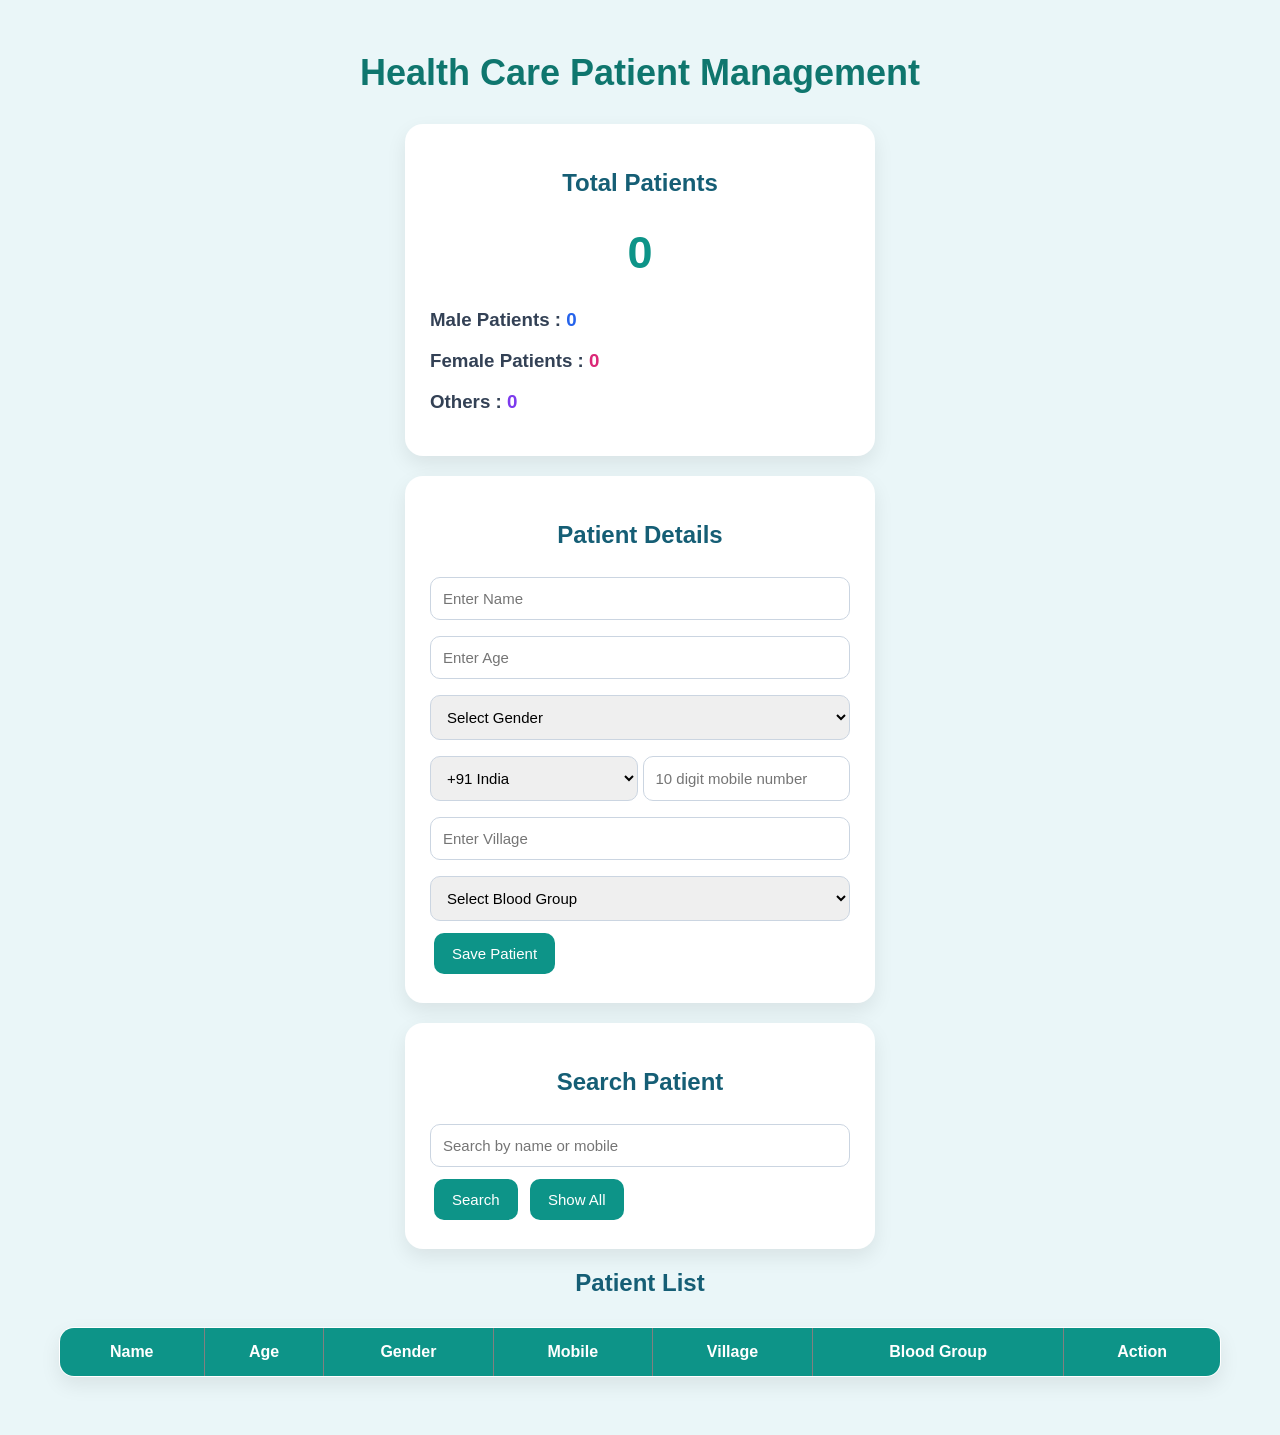
<file: frontend/index.html>
<!DOCTYPE html>
<html>

<head>

<title>Health Care - Patient Management</title>

<link rel="stylesheet" href="style.css">

</head>


<body>


<h1>Health Care Patient Management</h1>




<!-- Dashboard -->

<div class="container">

    <h2>Total Patients</h2>

    <h1 id="count">0</h1>


    <h3>Male Patients : <span id="maleCount">0</span></h3>

    <h3>Female Patients : <span id="femaleCount">0</span></h3>

    <h3>Others : <span id="othersCount">0</span></h3>


</div>






<!-- Add / Update Patient -->


<div class="container">


<h2>Patient Details</h2>



<input type="text" id="name" placeholder="Enter Name">



<input type="number" id="age" placeholder="Enter Age">





<!-- Gender Selection -->

<select id="gender">

<option value="">Select Gender</option>

<option value="Male">Male</option>

<option value="Female">Female</option>

<option value="Others">Others</option>

</select>





<!-- Country Code + Mobile -->


<div style="display:flex; gap:5px;">


<select id="countryCode">

<option value="+91">+91 India</option>

<option value="+1">+1 USA</option>

<option value="+44">+44 UK</option>

<option value="+65">+65 Singapore</option>

</select>



<input type="number" id="mobile" placeholder="10 digit mobile number">


</div>






<input type="text" id="village" placeholder="Enter Village">






<!-- Blood Group -->

<select id="bloodGroup">


<option value="">Select Blood Group</option>

<option value="A+">A+</option>

<option value="A-">A-</option>

<option value="B+">B+</option>

<option value="B-">B-</option>

<option value="AB+">AB+</option>

<option value="AB-">AB-</option>

<option value="O+">O+</option>

<option value="O-">O-</option>


</select>






<button id="saveBtn" onclick="savePatient()">

Save Patient

</button>



</div>







<!-- Search Patient -->


<div class="container">


<h2>Search Patient</h2>


<input type="text" id="searchInput" placeholder="Search by name or mobile">



<button onclick="searchPatient()">

Search

</button>



<button onclick="loadPatients()">

Show All

</button>


</div>







<h2>Patient List</h2>





<table border="1">


<thead>


<tr>

<th>Name</th>

<th>Age</th>

<th>Gender</th>

<th>Mobile</th>

<th>Village</th>

<th>Blood Group</th>

<th>Action</th>


</tr>


</thead>





<tbody id="patientTable">


</tbody>



</table>







<script src="script.js"></script>



</body>


</html>
</file>
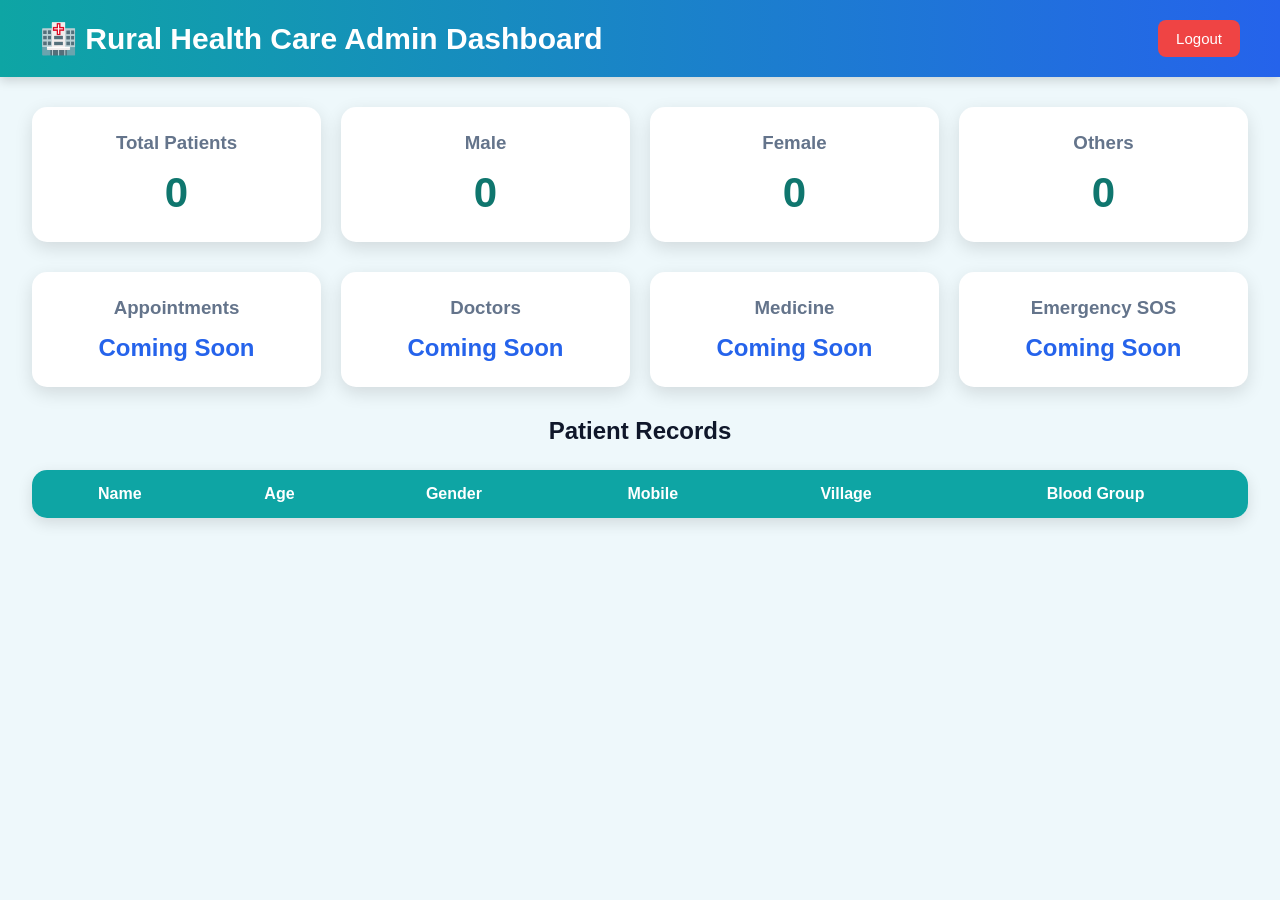
<file: frontend/admin.html>
<!DOCTYPE html>
<html lang="en">

<head>

    <meta charset="UTF-8">
    <meta name="viewport" content="width=device-width, initial-scale=1.0">

    <title>Admin Dashboard</title>

    <link rel="stylesheet" href="admin.css">

</head>

<body>

<header>

    <h1>🏥 Rural Health Care Admin Dashboard</h1>

    <button onclick="logout()">Logout</button>

</header>


<div class="dashboard">

    <div class="card">
        <h3>Total Patients</h3>
        <h1 id="totalPatients">0</h1>
    </div>

    <div class="card">
        <h3>Male</h3>
        <h1 id="maleCount">0</h1>
    </div>

    <div class="card">
        <h3>Female</h3>
        <h1 id="femaleCount">0</h1>
    </div>

    <div class="card">
        <h3>Others</h3>
        <h1 id="otherCount">0</h1>
    </div>

</div>


<div class="dashboard">

    <div class="card">

        <h3>Appointments</h3>

        <h2>Coming Soon</h2>

    </div>

    <div class="card">

        <h3>Doctors</h3>

        <h2>Coming Soon</h2>

    </div>

    <div class="card">

        <h3>Medicine</h3>

        <h2>Coming Soon</h2>

    </div>

    <div class="card">

        <h3>Emergency SOS</h3>

        <h2>Coming Soon</h2>

    </div>

</div>



<h2 class="title">Patient Records</h2>

<table>

<thead>

<tr>

<th>Name</th>

<th>Age</th>

<th>Gender</th>

<th>Mobile</th>

<th>Village</th>

<th>Blood Group</th>

</tr>

</thead>

<tbody id="patientTable">

</tbody>

</table>


<script src="adminScript.js"></script>

</body>

</html>
</file>
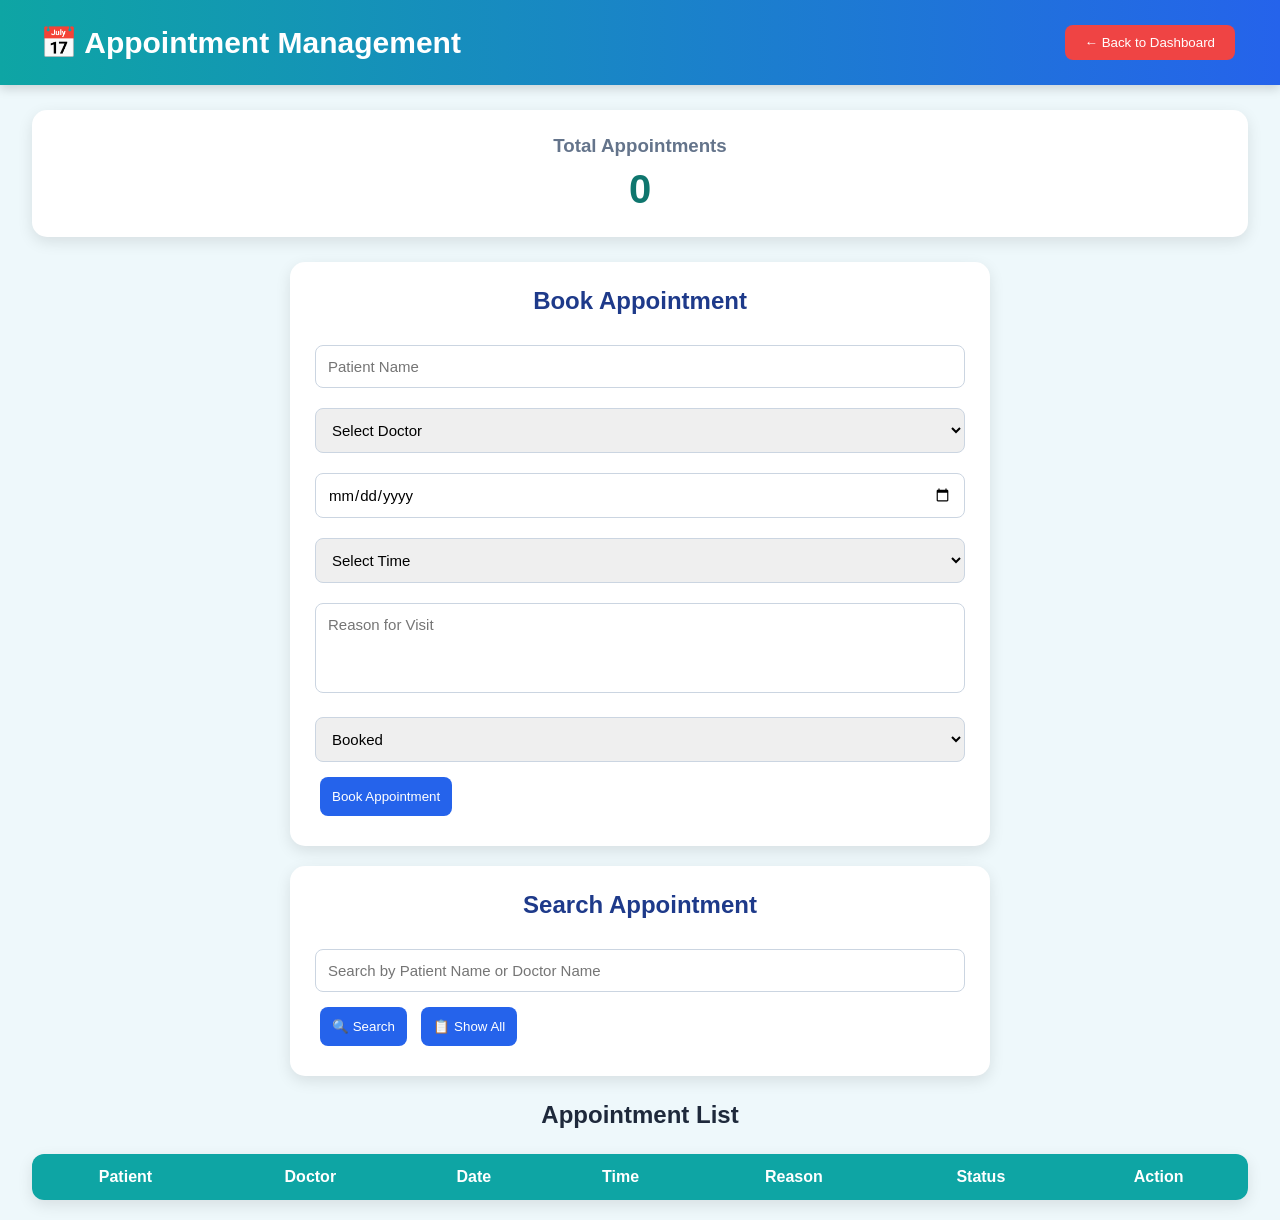
<file: frontend/appointment.html>
<!DOCTYPE html>
<html lang="en">

<head>

    <meta charset="UTF-8">
    <meta name="viewport" content="width=device-width, initial-scale=1.0">

    <title>Appointment Management</title>

    <link rel="stylesheet" href="appointment.css">

</head>


<body>


<header>

    <h1>📅 Appointment Management</h1>


    <button onclick="window.location.href='admin.html'">

        ← Back to Dashboard

    </button>


</header>



<!-- Dashboard -->

<div class="dashboard">


    <div class="card">

        <h3>Total Appointments</h3>

        <h1 id="count">0</h1>

    </div>


</div>





<!-- Appointment Form -->

<div class="container">


    <h2>Book Appointment</h2>



    <input 
        type="text"
        id="patientName"
        placeholder="Patient Name"
        required>




    <!-- Dynamic Doctor Dropdown -->

    <select id="doctorName" required>


        <option value="">
            Select Doctor
        </option>


    </select>





    <input 
        type="date"
        id="appointmentDate"
        required>





    <select id="appointmentTime" required>


        <option value="">
            Select Time
        </option>


        <option>
            09:00 AM
        </option>


        <option>
            09:30 AM
        </option>


        <option>
            10:00 AM
        </option>


        <option>
            10:30 AM
        </option>


        <option>
            11:00 AM
        </option>


        <option>
            11:30 AM
        </option>


        <option>
            02:00 PM
        </option>


        <option>
            02:30 PM
        </option>


        <option>
            03:00 PM
        </option>


        <option>
            03:30 PM
        </option>


    </select>






    <textarea

        id="reason"

        placeholder="Reason for Visit"

        rows="4"

    ></textarea>






    <select id="status">


        <option value="Booked">
            Booked
        </option>


        <option value="Completed">
            Completed
        </option>


        <option value="Cancelled">
            Cancelled
        </option>


    </select>






    <button 

        id="saveBtn"

        onclick="saveAppointment()">


        Book Appointment


    </button>



</div>








<!-- Search Section -->


<div class="container">


    <h2>
        Search Appointment
    </h2>



    <input

        type="text"

        id="searchInput"

        placeholder="Search by Patient Name or Doctor Name"

    >




    <button onclick="searchAppointment()">

        🔍 Search

    </button>





    <button onclick="loadAppointments()">

        📋 Show All

    </button>



</div>









<h2 class="title">

    Appointment List

</h2>







<table>


<thead>


<tr>


<th>
    Patient
</th>


<th>
    Doctor
</th>


<th>
    Date
</th>


<th>
    Time
</th>


<th>
    Reason
</th>


<th>
    Status
</th>


<th>
    Action
</th>



</tr>


</thead>





<tbody id="appointmentTable">


</tbody>



</table>







<script src="appointmentScript.js"></script>


</body>


</html>
</file>
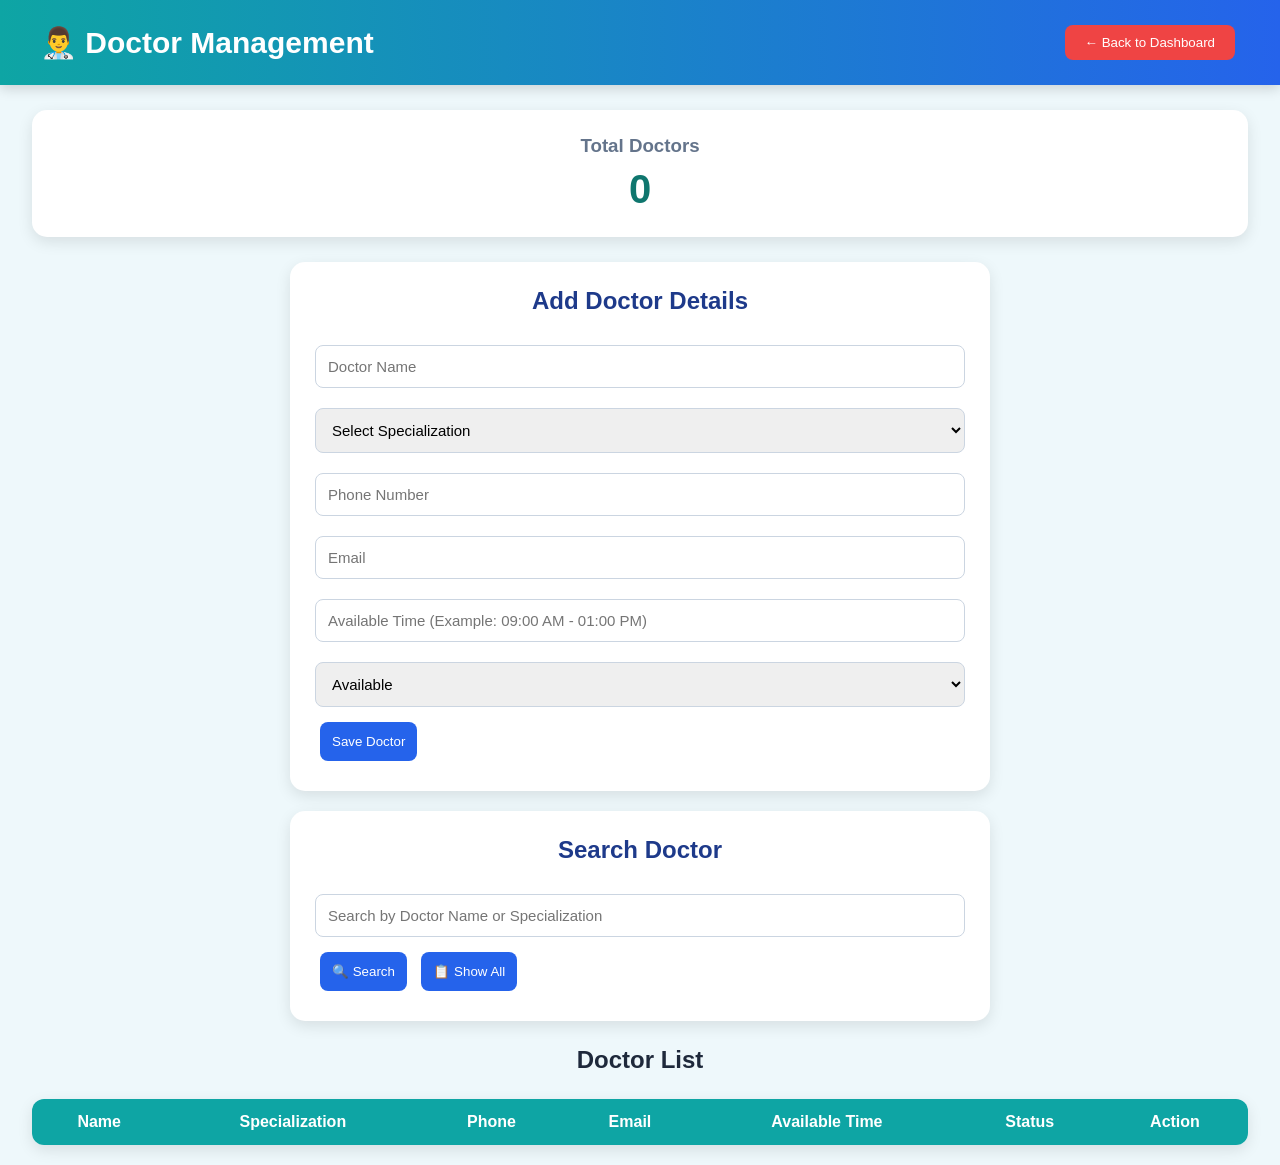
<file: frontend/doctor.html>
<!DOCTYPE html>
<html lang="en">

<head>

<meta charset="UTF-8">

<meta name="viewport" content="width=device-width, initial-scale=1.0">

<title>Doctor Management</title>

<link rel="stylesheet" href="doctor.css">

</head>


<body>


<header>

<h1>👨‍⚕️ Doctor Management</h1>


<button onclick="window.location.href='admin.html'">

← Back to Dashboard

</button>


</header>





<!-- Dashboard -->


<div class="dashboard">


<div class="card">


<h3>Total Doctors</h3>


<h1 id="count">0</h1>


</div>


</div>







<!-- Doctor Form -->


<div class="container">


<h2>Add Doctor Details</h2>




<input

type="text"

id="doctorName"

placeholder="Doctor Name"

required>



<select id="specialization" required>


<option value="">

Select Specialization

</option>


<option>
General Physician
</option>


<option>
Cardiologist
</option>


<option>
Neurologist
</option>


<option>
Orthopedic
</option>


<option>
Pediatrician
</option>


<option>
Dentist
</option>


<option>
Dermatologist
</option>


<option>
Gynecologist
</option>


</select>






<input

type="text"

id="phone"

maxlength="10"

placeholder="Phone Number"

required>






<input

type="email"

id="email"

placeholder="Email"

required>






<input

type="text"

id="availableTime"

placeholder="Available Time (Example: 09:00 AM - 01:00 PM)"

required>






<select id="status">


<option value="Available">

Available

</option>


<option value="On Leave">

On Leave

</option>


</select>







<button

id="saveBtn"

onclick="saveDoctor()">



Save Doctor



</button>



</div>









<!-- Search Doctor -->


<div class="container">


<h2>Search Doctor</h2>



<input

type="text"

id="searchInput"

placeholder="Search by Doctor Name or Specialization">






<button onclick="searchDoctor()">


🔍 Search


</button>






<button onclick="loadDoctors()">



📋 Show All



</button>



</div>









<h2 class="title">


Doctor List


</h2>








<table>


<thead>


<tr>


<th>
Name
</th>


<th>
Specialization
</th>


<th>
Phone
</th>


<th>
Email
</th>


<th>
Available Time
</th>


<th>
Status
</th>


<th>
Action
</th>


</tr>


</thead>





<tbody id="doctorTable">


</tbody>



</table>








<script src="doctorScript.js"></script>


</body>


</html>
</file>
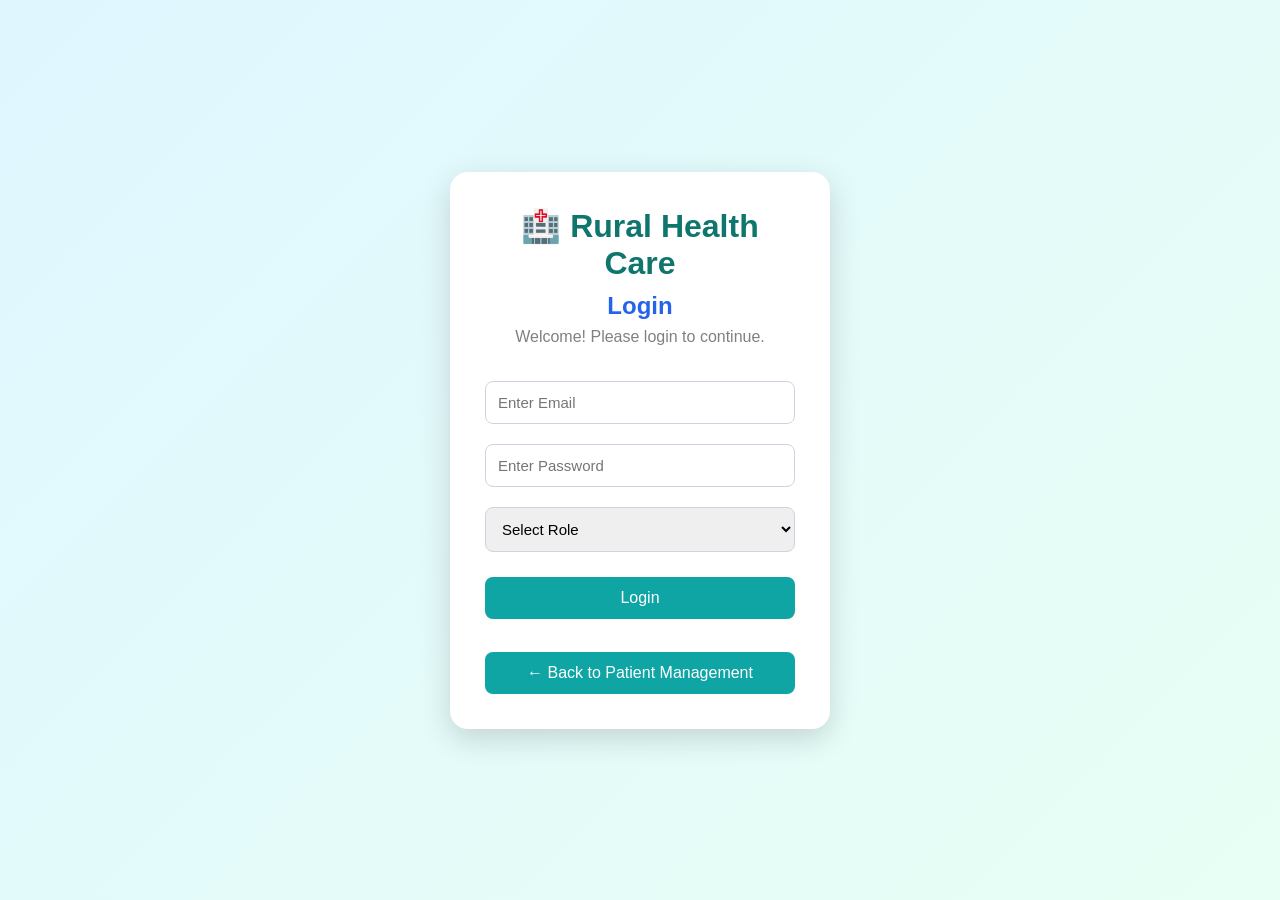
<file: frontend/login.html>
<!DOCTYPE html>
<html lang="en">

<head>

    <meta charset="UTF-8">
    <meta name="viewport" content="width=device-width, initial-scale=1.0">

    <title>Health Care Login</title>

    <link rel="stylesheet" href="loginStyle.css">

</head>

<body>

    <div class="login-container">

        <div class="login-card">

            <h1>🏥 Rural Health Care</h1>

            <h2>Login</h2>

            <p>Welcome! Please login to continue.</p>

            <input
                type="email"
                id="email"
                placeholder="Enter Email">

            <input
                type="password"
                id="password"
                placeholder="Enter Password">

            <select id="role">

                <option value="">Select Role</option>

                <option value="ADMIN">Admin</option>

                <option value="DOCTOR">Doctor</option>

                <option value="PATIENT">Patient</option>

            </select>

            <button onclick="login()">

                Login

            </button>

            <br><br>

            <button onclick="window.location.href='index.html'">

                ← Back to Patient Management

            </button>

        </div>

    </div>

    <script src="loginScript.js"></script>

</body>

</html>
</file>
<file: frontend/style.css>
body {

    font-family: "Segoe UI", Arial, sans-serif;

    background: #eaf6f8;

    padding: 20px;

    color: #334155;

}



h1 {

    text-align: center;

    color: #0f766e;

    font-size: 36px;

    margin-bottom: 30px;

}



h2 {

    text-align: center;

    color: #155e75;

}





.container {

    background: white;

    width: 420px;

    margin: 20px auto;

    padding: 25px;

    border-radius: 18px;

    box-shadow: 0 8px 20px rgba(0,0,0,0.08);

}





#count {

    text-align: center;

    color: #0d9488;

    font-size: 45px;

}





#maleCount {

    color: #2563eb;

}


#femaleCount {

    color: #db2777;

}


#othersCount {

    color: #7c3aed;

}




input, select {


    width: 100%;

    padding: 12px;

    margin: 8px 0;

    box-sizing: border-box;

    border: 1px solid #cbd5e1;

    border-radius: 10px;

    font-size: 15px;

}



input:focus, select:focus {


    outline: none;

    border-color: #14b8a6;

    box-shadow: 0 0 6px #99f6e4;

}





button {


    padding: 12px 18px;

    background: #0d9488;

    color: white;

    border: none;

    cursor: pointer;

    border-radius: 10px;

    margin: 4px;

    font-size: 15px;

}



button:hover {


    background: #0f766e;

}





table {


    width: 95%;

    margin: 30px auto;

    background: white;

    border-collapse: collapse;

    border-radius: 15px;

    overflow: hidden;

    box-shadow: 0 8px 20px rgba(0,0,0,0.08);

}





th {


    background: #0d9488;

    color: white;

    padding: 15px;

}





td {


    padding: 12px;

    text-align: center;

    border-bottom: 1px solid #e2e8f0;

}





tr:hover {


    background: #f0fdfa;

}





/* Edit button */

table button:first-child {


    background: #2563eb;

}



table button:first-child:hover {


    background: #1d4ed8;

}





/* Delete button */

table button:last-child {


    background: #ef4444;

}



table button:last-child:hover {


    background: #dc2626;

}





@media(max-width:600px){


    .container{

        width:90%;

    }


    table{

        font-size:12px;

    }


}
</file>
<file: frontend/admin.css>
*{
    margin:0;
    padding:0;
    box-sizing:border-box;
    font-family:Arial, Helvetica, sans-serif;
}

body{

    background:#eef8fb;

}

header{

    background:linear-gradient(90deg,#0ea5a4,#2563eb);

    color:white;

    padding:20px 40px;

    display:flex;

    justify-content:space-between;

    align-items:center;

    box-shadow:0 4px 10px rgba(0,0,0,0.15);

}

header h1{

    font-size:30px;

}

header button{

    background:#ef4444;

    color:white;

    border:none;

    padding:10px 18px;

    border-radius:8px;

    cursor:pointer;

    font-size:15px;

}

header button:hover{

    background:#dc2626;

}

.dashboard{

    width:95%;

    margin:30px auto;

    display:grid;

    grid-template-columns:repeat(auto-fit,minmax(220px,1fr));

    gap:20px;

}

.card{

    background:white;

    padding:25px;

    border-radius:15px;

    text-align:center;

    box-shadow:0 6px 18px rgba(0,0,0,.12);

    transition:.3s;

}

.card:hover{

    transform:translateY(-8px);

}

.card h3{

    color:#64748b;

    margin-bottom:15px;

}

.card h1{

    color:#0f766e;

    font-size:42px;

}

.card h2{

    color:#2563eb;

}

.title{

    text-align:center;

    margin-top:20px;

    color:#0f172a;

}

table{

    width:95%;

    margin:25px auto;

    border-collapse:collapse;

    background:white;

    border-radius:15px;

    overflow:hidden;

    box-shadow:0 5px 15px rgba(0,0,0,.12);

}

th{

    background:#0ea5a4;

    color:white;

    padding:15px;

}

td{

    padding:14px;

    text-align:center;

    border-bottom:1px solid #e5e7eb;

}

tr:hover{

    background:#ecfeff;

}

@media(max-width:700px){

header{

    flex-direction:column;

    gap:15px;

}

header h1{

    font-size:22px;

}

}
</file>
<file: frontend/appointment.css>
*{
    margin:0;
    padding:0;
    box-sizing:border-box;
    font-family:Arial, Helvetica, sans-serif;
}

body{
    background:#eef8fb;
}

header{
    background:linear-gradient(90deg,#0ea5a4,#2563eb);
    color:white;
    padding:20px 40px;
    display:flex;
    justify-content:space-between;
    align-items:center;
    box-shadow:0 4px 10px rgba(0,0,0,.15);
}

header h1{
    font-size:30px;
}

header button{
    background:#ef4444;
    color:white;
    border:none;
    padding:10px 20px;
    border-radius:8px;
    cursor:pointer;
}

header button:hover{
    background:#dc2626;
}

.dashboard{
    width:95%;
    margin:25px auto;
    display:grid;
    grid-template-columns:repeat(auto-fit,minmax(220px,1fr));
    gap:20px;
}

.card{
    background:white;
    padding:25px;
    border-radius:15px;
    text-align:center;
    box-shadow:0 5px 15px rgba(0,0,0,.1);
}

.card h3{
    color:#64748b;
    margin-bottom:10px;
}

.card h1{
    color:#0f766e;
    font-size:40px;
}

.container{
    width:95%;
    max-width:700px;
    margin:20px auto;
    background:white;
    padding:25px;
    border-radius:15px;
    box-shadow:0 5px 15px rgba(0,0,0,.1);
}

.container h2{
    text-align:center;
    margin-bottom:20px;
    color:#1e3a8a;
}

input,
select,
textarea{
    width:100%;
    padding:12px;
    margin:10px 0;
    border:1px solid #cbd5e1;
    border-radius:8px;
    font-size:15px;
}

textarea{
    resize:none;
    height:90px;
}

button{
    background:#2563eb;
    color:white;
    border:none;
    padding:12px;
    border-radius:8px;
    cursor:pointer;
    margin:5px;
}

button:hover{
    background:#1d4ed8;
}

.title{
    text-align:center;
    margin:25px;
    color:#1e293b;
}

table{
    width:95%;
    margin:20px auto;
    border-collapse:collapse;
    background:white;
    border-radius:12px;
    overflow:hidden;
    box-shadow:0 5px 15px rgba(0,0,0,.1);
}

th{
    background:#0ea5a4;
    color:white;
    padding:14px;
}

td{
    padding:12px;
    text-align:center;
    border-bottom:1px solid #e2e8f0;
}

tr:hover{
    background:#f0fdfa;
}

@media(max-width:768px){

header{
    flex-direction:column;
    gap:15px;
}

header h1{
    font-size:22px;
}

table{
    font-size:14px;
}

}
</file>
<file: frontend/doctor.css>
*{
    margin:0;
    padding:0;
    box-sizing:border-box;
    font-family:Arial, Helvetica, sans-serif;
}

body{
    background:#eef8fb;
}

/* Header */

header{
    background:linear-gradient(90deg,#0ea5a4,#2563eb);
    color:white;
    padding:20px 40px;
    display:flex;
    justify-content:space-between;
    align-items:center;
    box-shadow:0 4px 12px rgba(0,0,0,.15);
}

header h1{
    font-size:30px;
}

header button{
    background:#ef4444;
    color:white;
    border:none;
    padding:10px 20px;
    border-radius:8px;
    cursor:pointer;
}

header button:hover{
    background:#dc2626;
}

/* Dashboard */

.dashboard{
    width:95%;
    margin:25px auto;
}

.card{
    background:white;
    padding:25px;
    border-radius:15px;
    text-align:center;
    box-shadow:0 5px 15px rgba(0,0,0,.1);
}

.card h3{
    color:#64748b;
}

.card h1{
    color:#0f766e;
    font-size:40px;
    margin-top:10px;
}

/* Form */

.container{

    width:95%;
    max-width:700px;

    margin:20px auto;

    background:white;

    padding:25px;

    border-radius:15px;

    box-shadow:0 5px 15px rgba(0,0,0,.1);

}

.container h2{

    text-align:center;

    margin-bottom:20px;

    color:#1e3a8a;

}

input,
select{

    width:100%;

    padding:12px;

    margin:10px 0;

    border:1px solid #cbd5e1;

    border-radius:8px;

    font-size:15px;

}

button{

    background:#2563eb;

    color:white;

    border:none;

    padding:12px;

    border-radius:8px;

    cursor:pointer;

    margin:5px;

}

button:hover{

    background:#1d4ed8;

}

/* Table */

.title{

    text-align:center;

    margin:25px;

    color:#1e293b;

}

table{

    width:95%;

    margin:20px auto;

    background:white;

    border-collapse:collapse;

    border-radius:12px;

    overflow:hidden;

    box-shadow:0 5px 15px rgba(0,0,0,.1);

}

th{

    background:#0ea5a4;

    color:white;

    padding:14px;

}

td{

    padding:12px;

    text-align:center;

    border-bottom:1px solid #e2e8f0;

}

tr:hover{

    background:#f0fdfa;

}

@media(max-width:768px){

header{

    flex-direction:column;

    gap:15px;

}

header h1{

    font-size:22px;

}

table{

    font-size:14px;

}

}
</file>
<file: frontend/loginStyle.css>
*{
    margin:0;
    padding:0;
    box-sizing:border-box;
    font-family:Arial, Helvetica, sans-serif;
}

body{

    height:100vh;

    display:flex;

    justify-content:center;

    align-items:center;

    background:linear-gradient(135deg,#dff6ff,#e8fff5);

}

.login-container{

    width:100%;

    display:flex;

    justify-content:center;

    align-items:center;

}

.login-card{

    width:380px;

    background:white;

    padding:35px;

    border-radius:18px;

    text-align:center;

    box-shadow:0 10px 30px rgba(0,0,0,0.15);

}

.login-card h1{

    color:#0f766e;

    margin-bottom:10px;

}

.login-card h2{

    color:#2563eb;

    margin-bottom:8px;

}

.login-card p{

    color:gray;

    margin-bottom:25px;

}

input,
select{

    width:100%;

    padding:12px;

    margin:10px 0;

    border:1px solid #cbd5e1;

    border-radius:8px;

    font-size:15px;

    outline:none;

}

input:focus,
select:focus{

    border:2px solid #14b8a6;

}

button{

    width:100%;

    padding:12px;

    margin-top:15px;

    border:none;

    border-radius:8px;

    background:#0ea5a4;

    color:white;

    font-size:16px;

    cursor:pointer;

    transition:.3s;

}

button:hover{

    background:#0f766e;

}

@media(max-width:450px){

.login-card{

    width:90%;

}

}
</file>
